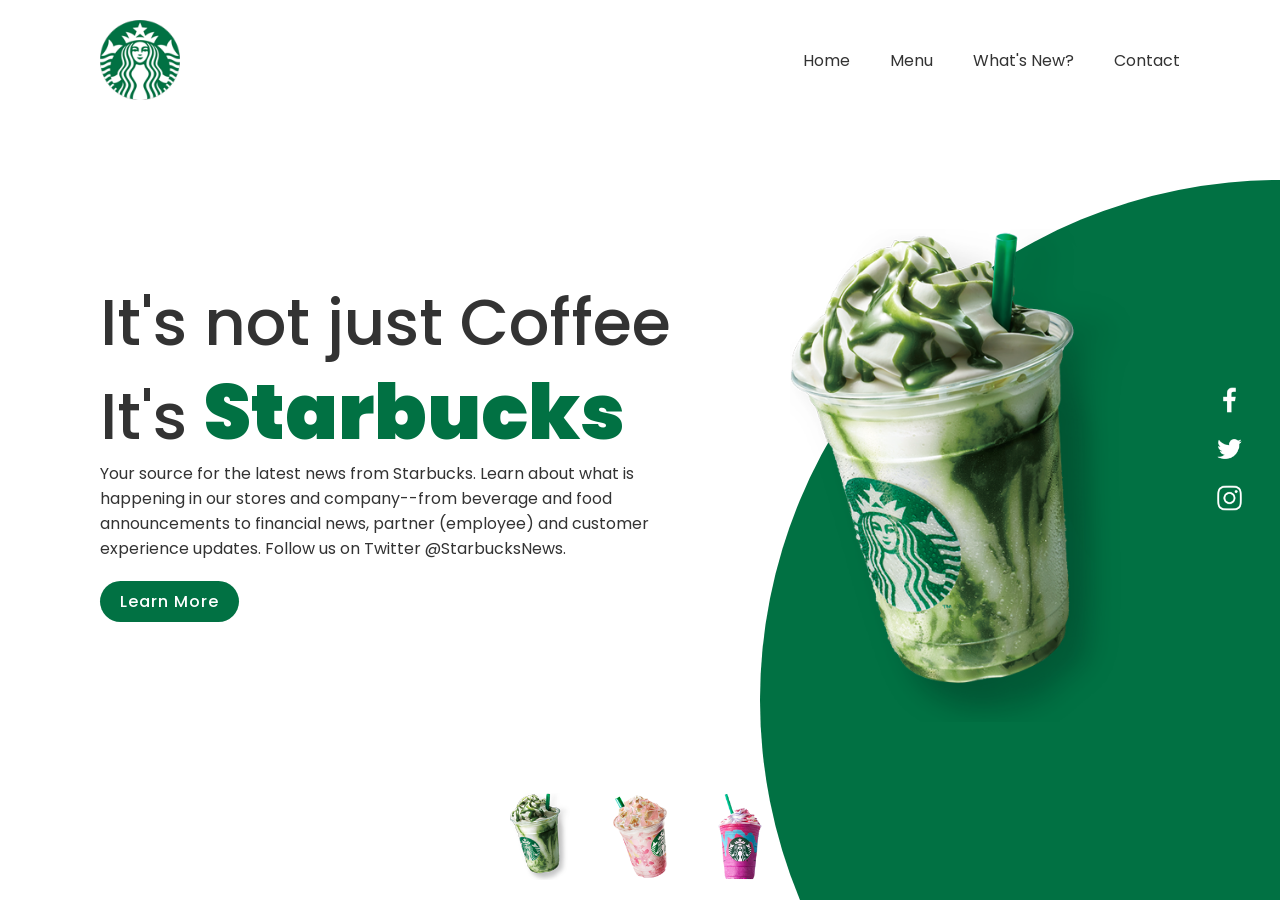
<file: index.html>
<html lang="en">
<head>
	<meta charset="UTF-8">
	<meta name='viewport' content="width=device-width, initial-scale=1.0">
	<title>Starbucks</title>
	<link rel="stylesheet" href="style.css">
	<link rel="icon" href="logo.png">
</head>

<body>

	<section>
		<div class="circle"></div>
		<header>
			<a href="index.html"><img src="logo.png"  class="logo"></a>
			<div class="toggle" onclick="toggleMenu();"></div>
			<ul class="navigation">
				<li><a href="https://www.facebook.com/">Home</a></li>
				<li><a href="https://www.youtube.com/watch?v=WnV6t-Oxh30">Menu</a></li>
				<li><a href="index.html">What's New?</a></li>
				<li><a href="index.html">Contact</a></li>
			</ul>	
		</header>

		<div class="content">
			<div class="textBox">
				<h2> It's not just Coffee<br>It's <span>Starbucks</span></h2>
				<p>Your source for the latest news from Starbucks. Learn about what is happening in our stores and company--from beverage and food announcements to financial news, partner (employee) and customer experience updates. Follow us on Twitter @StarbucksNews.
					</p>
				<a href="#">Learn More</a>
			</div>
			<div class="imgBox">
			<img src="img1.png" class="starbucks">
			</div>	
		</div>
	
		<ul class="thumb">
			<li><img src="thumb1.png" onclick="imgSlider('img1.png');changeCircleColor('#017143')"></li>
			<li><img src="thumb2.png" onclick="imgSlider('img2.png');changeCircleColor('#eb7495')"></li>
			<li><img src="thumb3.png" onclick="imgSlider('img3.png');changeCircleColor('#d752b1')"></li>
		</ul>

		<ul class="sci">
			<li><a href=https://www.facebook.com><img src="facebook.png"></a></li>
			<li><a href=https://twitter.com><img src="twitter.png"></a></li>
			<li><a href=https://www.instagram.com><img src="instagram.png"></a></li>
		</ul>
		
	</section>		

	<script type="text/javascript">
		function imgSlider(slide) {
			document.querySelector('.starbucks').src = slide;
		}

		function changeCircleColor(color) {
			const circle = document.querySelector('.circle');
			circle.style.background = color;
		}

		function toggleMenu() {
			var menuToggle = document.querySelector('.toggle');
			var navigation = document.querySelector('.navigation');
			menuToggle.classList.toggle('active')
			navigation.classList.toggle('active')		}
	</script>
</body>

</html>
</file>
<file: style.css>
@import url('https://fonts.googleapis.com/css?family=Poppins:200,300,400,500,600,700,800,900&display=swap');

* {
	margin: 0;
	padding: 0;
	box-sizing: border-box;
	font-family: 'Poppins', sans-serif;
}

section {
	position: relative;
	width: 100%;
	min-height: 100vh; 
	padding: 100px;
	display: flex;
	justify-content: space-between;
	align-items: center;
	background: #fff;
}

header {
	position: absolute;
	top: 0;
	left: 0;
	width: 100%;
	padding: 20px 100px;
	display: flex;
	justify-content: space-between;
	align-items: center;
}

header .logo {
	position: relative;
	max-width: 80px;
}

header ul {
	position: relative;
	display: flex;
}

header ul li {
	list-style: none;
}

header ul li a {
	display: inline-block;
	color: #333;
	font-weight: 400;
	margin-left: 40px;
	text-decoration: none;
}

.content {
	position: relative;
	width: 100%;
	display: flex;
	justify-content: space-between;
	align-items: center;
}

.content .textBox {
	position: relative;
	max-width: 600px;
}

.content .textBox h2 {
	color: #333;
	font-size: 4em;
	line-height: 1.4em;
	font-weight: 500;
}

.content .textBox h2 span {
	color: #017143;
	font-size: 1.2em;
	font-weight: 900;
}

.content .textBox p {
	color: #333;
}

.content .textBox a {
	display: inline-block;
	margin-top: 20px;
	padding: 8px 20px;
	background: #017143;
	color: #fff;
	border-radius: 40px;
	font-weight: 500;
	letter-spacing: 1px;
	text-decoration: none;
}

.content .textBox a:hover {
	transform: translate(-5px);
}

.content .imgBox {
	width: 600px;
	display: flex;
	justify-content: flex-end;
	padding-right: 50px;
	margin-top: 50px;
}

.content .imgBox img {
	max-width: 340px;
}

.thumb {
	position: absolute;
	left: 50%;
	bottom: 20px;
	transform: translateX(-50%);
	display: flex;
}

.thumb li {
	list-style: none;
	display: inline-block;
	margin: 0 20px;
	cursor: pointer;
	transition: 0.5s;
}

.thumb li:hover {
	transform: translateY(-15px);
}

.thumb li img{
	max-width: 60px;
}

.sci {
	position: absolute;
	top: 50%;
	right: 30px;
	transform: translateY(-50%);
	display: flex;
	justify-content: center;
	align-items: center;
	flex-direction: column;
}

.sci li {
	list-style: none;
}

.sci li:hover {
	transform: translate(-5px);
}

.sci li a {
	display: inline-block;
	margin: 5px 0;
	transform: scale(0.6);
	filter: invert(1);
}

.circle {
	position: absolute;
	top: 0;
	left: 0;
	width: 100%;
	height: 100%;
	background: #017143;
	clip-path: circle(520px at right 700px);
}

@media (max-width: 991px) {
	header {
		padding: 20px;
	}
	header .logo {
    	position: relative;
    	max-width: 60px;
	}
	header ul {
    	display: none;
	}
	.toggle {
		position: relative;
		width: 30px;
		height: 30px;
		cursor: pointer;
		background: url(menu.png);
		background-size: 30px;
		background-position: center;
		background-repeat: no-repeat;
		filter: invert(1);
		z-index: 11;
	}
	.toggle.active {
		position: fixed;
		right: 20px;
		background: url(close.png);
		background-size: 25px;
		background-position: center;
		background-repeat: no-repeat;
		filter: invert(1);
	}
	header ul.navigation.active {
		position: fixed;
		top: 0;
		left: 0;
		width: 100%;
		height: 100%;
		display: flex;
		justify-content: center;
		align-items: center;
		flex-direction: column;
		background: #fff;
		z-index: 10;
	}
	header ul li a {
	    font-size: 1.5em;
	    margin: 5px 0;
	}
	section {
		padding: 20px 20px 120px;
	}
	.content {
		flex-direction: column;
		margin-top: 100px;
	}
	.content .textBox h2 {
    	font-size: 2.5em;
    	margin-bottom: 15px;
    }
    .content .textBox {
    	max-width: 100%;
    }
    .content .imgBox {
    	max-width: 100%;
    	justify-content: center;
    }
    .content .imgBox img {
	    max-width: 300px;
	}
    .circle {
		clip-path: circle(400px at center bottom);
	}
	.sci {
	    background: #017143;
	    right: 0;
	    width: 50px;
	    border-top-left-radius: 10px;
	    border-bottom-left-radius: 10px;
	}
}
</file>
<file: LANDING PAGE (RESPONSIVE)/style.css>
@import url('https://fonts.googleapis.com/css?family=Poppins:200,300,400,500,600,700,800,900&display=swap');

* {
	margin: 0;
	padding: 0;
	box-sizing: border-box;
	font-family: 'Poppins', sans-serif;
}

section {
	position: relative;
	width: 100%;
	min-height: 100vh; 
	padding: 100px;
	display: flex;
	justify-content: space-between;
	align-items: center;
	background: #fff;
}

header {
	position: absolute;
	top: 0;
	left: 0;
	width: 100%;
	padding: 20px 100px;
	display: flex;
	justify-content: space-between;
	align-items: center;
}

header .logo {
	position: relative;
	max-width: 80px;
}

header ul {
	position: relative;
	display: flex;
}

header ul li {
	list-style: none;
}

header ul li a {
	display: inline-block;
	color: #333;
	font-weight: 400;
	margin-left: 40px;
	text-decoration: none;
}

.content {
	position: relative;
	width: 100%;
	display: flex;
	justify-content: space-between;
	align-items: center;
}

.content .textBox {
	position: relative;
	max-width: 600px;
}

.content .textBox h2 {
	color: #333;
	font-size: 4em;
	line-height: 1.4em;
	font-weight: 500;
}

.content .textBox h2 span {
	color: #017143;
	font-size: 1.2em;
	font-weight: 900;
}

.content .textBox p {
	color: #333;
}

.content .textBox a {
	display: inline-block;
	margin-top: 20px;
	padding: 8px 20px;
	background: #017143;
	color: #fff;
	border-radius: 40px;
	font-weight: 500;
	letter-spacing: 1px;
	text-decoration: none;
}

.content .textBox a:hover {
	transform: translate(-5px);
}

.content .imgBox {
	width: 600px;
	display: flex;
	justify-content: flex-end;
	padding-right: 50px;
	margin-top: 50px;
}

.content .imgBox img {
	max-width: 340px;
}

.thumb {
	position: absolute;
	left: 50%;
	bottom: 20px;
	transform: translateX(-50%);
	display: flex;
}

.thumb li {
	list-style: none;
	display: inline-block;
	margin: 0 20px;
	cursor: pointer;
	transition: 0.5s;
}

.thumb li:hover {
	transform: translateY(-15px);
}

.thumb li img{
	max-width: 60px;
}

.sci {
	position: absolute;
	top: 50%;
	right: 30px;
	transform: translateY(-50%);
	display: flex;
	justify-content: center;
	align-items: center;
	flex-direction: column;
}

.sci li {
	list-style: none;
}

.sci li:hover {
	transform: translate(-5px);
}

.sci li a {
	display: inline-block;
	margin: 5px 0;
	transform: scale(0.6);
	filter: invert(1);
}

.circle {
	position: absolute;
	top: 0;
	left: 0;
	width: 100%;
	height: 100%;
	background: #017143;
	clip-path: circle(520px at right 700px);
}

@media (max-width: 991px) {
	header {
		padding: 20px;
	}
	header .logo {
    	position: relative;
    	max-width: 60px;
	}
	header ul {
    	display: none;
	}
	.toggle {
		position: relative;
		width: 30px;
		height: 30px;
		cursor: pointer;
		background: url(menu.png);
		background-size: 30px;
		background-position: center;
		background-repeat: no-repeat;
		filter: invert(1);
		z-index: 11;
	}
	.toggle.active {
		position: fixed;
		right: 20px;
		background: url(close.png);
		background-size: 25px;
		background-position: center;
		background-repeat: no-repeat;
		filter: invert(1);
	}
	header ul.navigation.active {
		position: fixed;
		top: 0;
		left: 0;
		width: 100%;
		height: 100%;
		display: flex;
		justify-content: center;
		align-items: center;
		flex-direction: column;
		background: #fff;
		z-index: 10;
	}
	header ul li a {
	    font-size: 1.5em;
	    margin: 5px 0;
	}
	section {
		padding: 20px 20px 120px;
	}
	.content {
		flex-direction: column;
		margin-top: 100px;
	}
	.content .textBox h2 {
    	font-size: 2.5em;
    	margin-bottom: 15px;
    }
    .content .textBox {
    	max-width: 100%;
    }
    .content .imgBox {
    	max-width: 100%;
    	justify-content: center;
    }
    .content .imgBox img {
	    max-width: 300px;
	}
    .circle {
		clip-path: circle(400px at center bottom);
	}
	.sci {
	    background: #017143;
	    right: 0;
	    width: 50px;
	    border-top-left-radius: 10px;
	    border-bottom-left-radius: 10px;
	}
}
</file>
